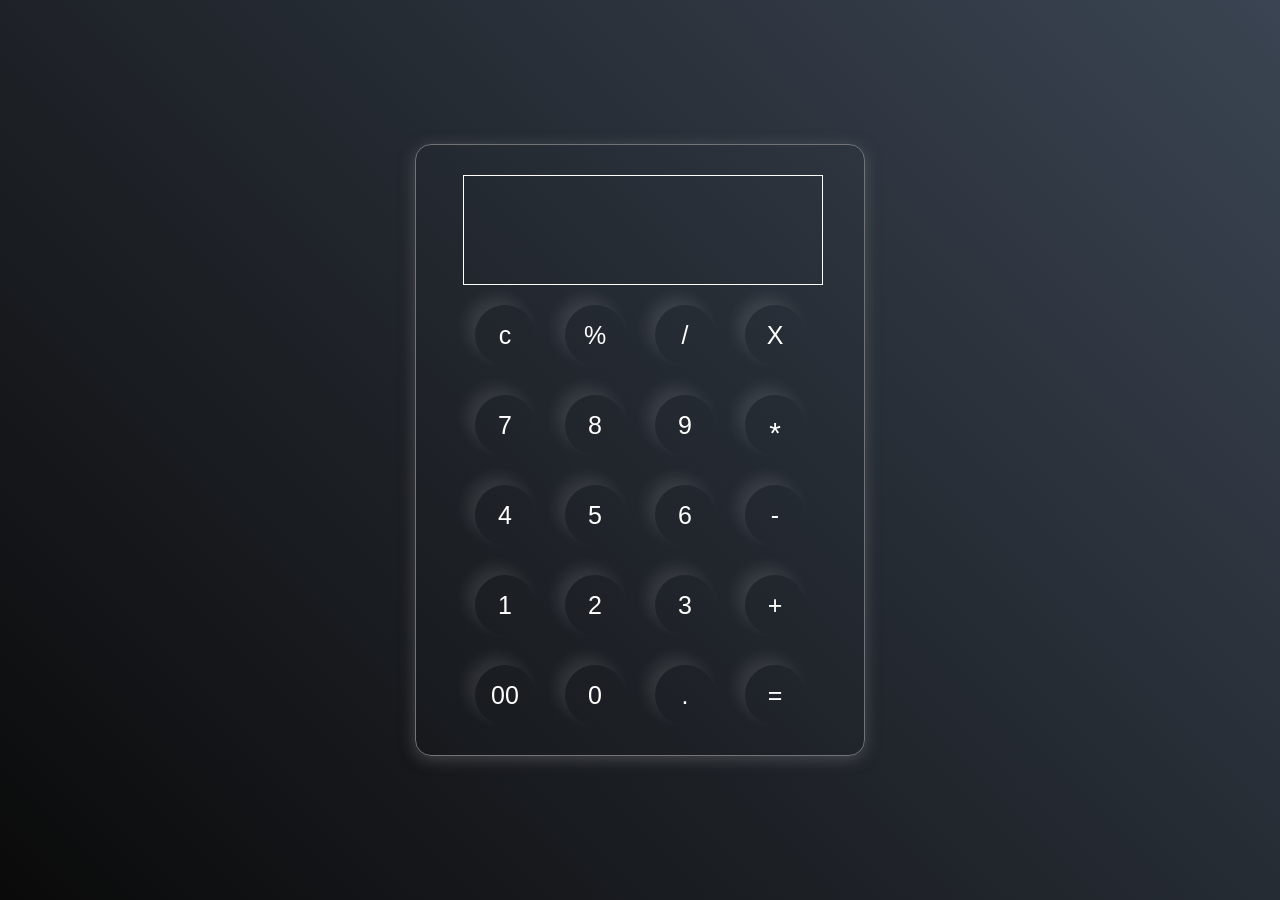
<file: index.html>
<!DOCTYPE html>
<html lang="en">

<head>
    <meta charset="UTF-8">
    <meta name="viewport" content="width=device-width, initial-scale=1.0">
    <title>Calculator</title>
    <link rel="stylesheet" href="calculatorstyle.css">
</head>

<body>
    <div class="div">
        <div class="cal" id="cal">
            <input type="text" id="input" class="input">
            <input type="text" id="h3">
            <div class="num">
                <button class="button" id="btnc">c</button>
                <button class="button" id="btnmo">%</button>
                <button class="button" id="btnd">/</button>
                <button class="button" id="btnx">X</button>
                <button class="button" id="btn7">7</button>
                <button class="button" id="btn8">8</button>
                <button class="button" id="btn9">9</button>
                <button class="button" id="btnm">*</button>
                <button class="button" id="btn4">4</button>
                <button class="button" id="btn5">5</button>
                <button class="button" id="btn6">6</button>
                <button class="button" id="btns">-</button>
                <button class="button" id="btn1">1</button>
                <button class="button" id="btn2">2</button>
                <button class="button" id="btn3">3</button>
                <button class="button" id="btnp">+</button>
                <button class="button" id="btnz">00</button>
                <button class="button" id="btn0">0</button>
                <button class="button" id="btnp">.</button>
                <button class="button" id="btne">=</button>
            </div>
        </div>
    </div>
    <script>
        let input = document.getElementById('input');
        let input1 = document.getElementById('h3');
        let string = '';
        let i = 0;
        let buttons = document.querySelectorAll(".button");
        Array.from(buttons).forEach((button) => {
            button.addEventListener("click", (e) => {
                if (e.target.innerHTML == '=') {
                    string = eval(string);
                    input1.value = string;
                }
                else if (e.target.innerHTML == 'c') {
                    string = "";
                    input.value = string;
                    input1.value =string;
                }
                else if (e.target.innerHTML == 'X') {
                    string = string.substring(0, string.length - 1);
                    input.value = string;
                    return i = 0;
                }
                else if (e.target.innerHTML.match(/[*+-/.]/)) {
                if(input.value==''){

                }
                else{
                    if (i == '0') {
                        string += e.target.innerHTML;
                        input.value = string;
                        i = 1;
                        input1.value = "";
                    }
                }
                }
                else {
                    string = string + e.target.innerHTML;
                    input1.value = "";
                    input.value = string;
                    return i = 0;
                }
            })
        });
    </script>
</body>

</html>
</file>
<file: calculatorstyle.css>
*{
    margin: 0;
    padding: 0;
    box-sizing: border-box;
}
    body{
        height: 100vh;
        width: 100%;
        display: flex;
        justify-content: center;
        align-items: center;
        background: linear-gradient(45deg,#0a0a0a,#3a4452);
    }
    .div{
        /* height: 600px; */
        width: 450px;
        border: 1px solid #717377;
        padding: 20px;
        border-radius: 16px;
        background:transparent;
        box-shadow: 0px 3px 15px rgba(113,115,119,0.5);
    }
    input{
        width: 360px;
        padding: 10px;
        margin: 10px;
        background: transparent;
        text-align: right;
        cursor: pointer;
        border: 1px solid white;
        margin-left: 27px;
        color: white;
    }
    #input{
        height: 65px;
        padding-bottom: 0;
        margin-bottom: 0;
        font-size: 35px;
        border-bottom: none;
    }
    #h3{
        height: 45px;
        padding-top: 0;
        margin-top: 0;
        font-size: 20px;
        border-top: none;
    }
    .num{
        display: flex;
        flex-wrap: wrap;
        gap: 10px;
        justify-content: center;
    }
    .button{
        border: none;
        height: 60px;
        width: 60px;
        margin: 10px;
        border-radius: 50%;
        background: transparent;
        color: #ffffff;
        font-size: 25px;
       /* text-align: center; */
       box-shadow: -8px -8px 15px rgba(255,255,255,0.1);
       cursor: pointer;
    }
    #btnm{
        height: 60px;
        width: 60px;
        font-size: 30px;
       border-radius: 50px;
       border: none;
       padding-top: 15px;
    }
@media screen and (max-width:768px) {
    .div{
        width: 300px;
        padding: 5px;
    }
     input{
        width: 270px;
        margin-left: 10px;
        padding: 7px;
     }
     #input{
        height: 50px;

     }
     #h3{
        height: 40px;
     }
     .button{
        height: 50px;
        width: 50px;
        margin: 5px;
     }
     #btnm{
        height: 50px;
        width: 50px;
     }
}
</file>
